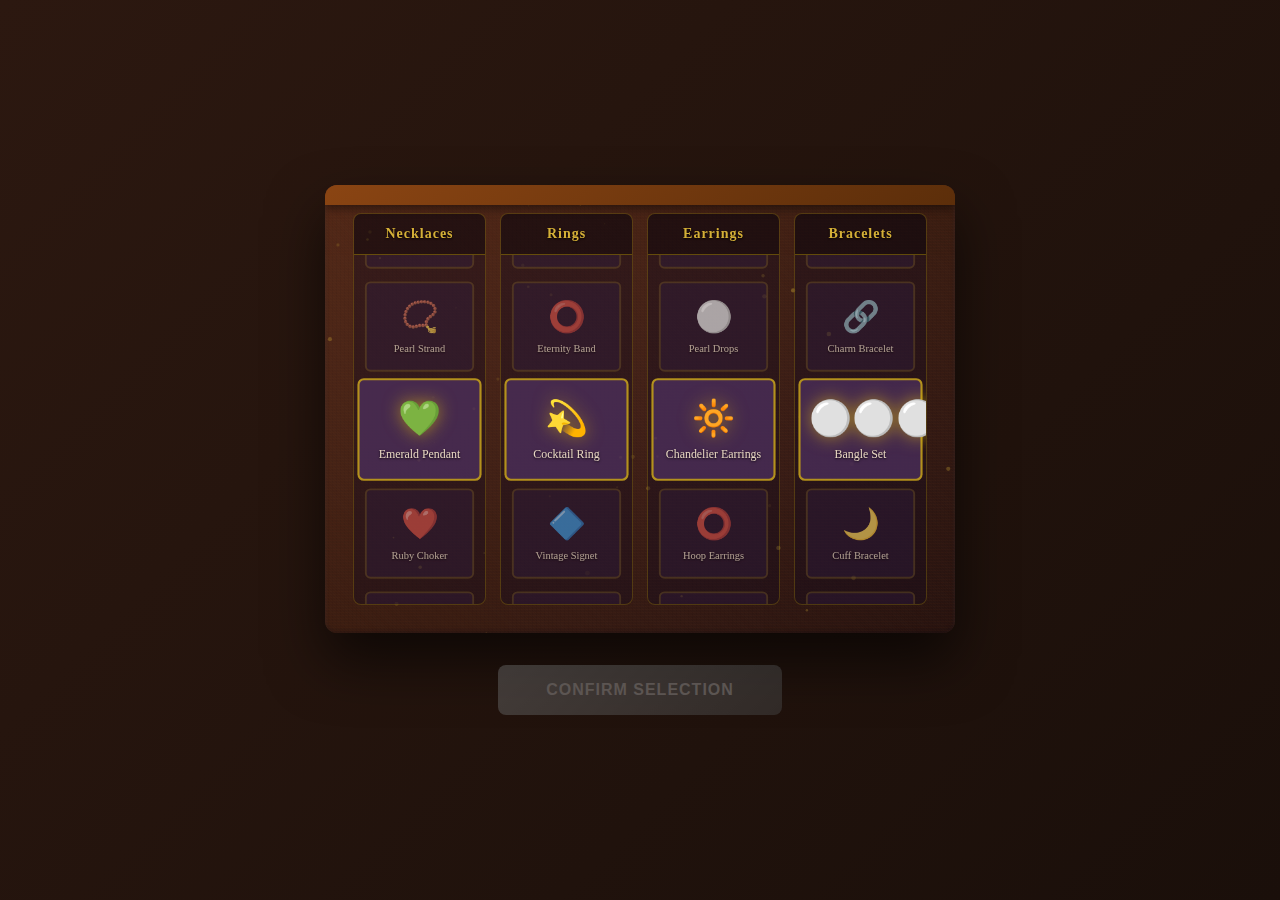
<file: index.html>
<!DOCTYPE html>
<html lang="en">
<head>
    <meta charset="UTF-8">
    <meta name="viewport" content="width=device-width, initial-scale=1.0">
    <title>L'Élite Atelier - Jewelry Selector</title>
    <link rel="stylesheet" href="styles.css">
</head>
<body>
    <div class="scene-container">
        <div class="jewelry-box">
            <div class="box-lid"></div>
            <div class="box-interior">
                <canvas id="particles" class="particle-canvas"></canvas>
                <div class="velvet-lining"></div>
                
                <!-- Column 1: Necklaces -->
                <div class="jewelry-column" data-column="0">
                    <div class="column-label">Necklaces</div>
                    <div class="items-container">
                        <div class="jewelry-item" data-item-id="n1" data-name="Diamond Rivière" data-price="$8,500">
                            <div class="item-image">💎</div>
                            <div class="item-name">Diamond Rivière</div>
                        </div>
                        <div class="jewelry-item" data-item-id="n2" data-name="Pearl Strand" data-price="$2,200">
                            <div class="item-image">📿</div>
                            <div class="item-name">Pearl Strand</div>
                        </div>
                        <div class="jewelry-item" data-item-id="n3" data-name="Emerald Pendant" data-price="$4,800">
                            <div class="item-image">💚</div>
                            <div class="item-name">Emerald Pendant</div>
                        </div>
                        <div class="jewelry-item" data-item-id="n4" data-name="Ruby Choker" data-price="$6,300">
                            <div class="item-image">❤️</div>
                            <div class="item-name">Ruby Choker</div>
                        </div>
                        <div class="jewelry-item" data-item-id="n5" data-name="Sapphire Chain" data-price="$5,100">
                            <div class="item-image">💙</div>
                            <div class="item-name">Sapphire Chain</div>
                        </div>
                    </div>
                </div>

                <!-- Column 2: Rings -->
                <div class="jewelry-column" data-column="1">
                    <div class="column-label">Rings</div>
                    <div class="items-container">
                        <div class="jewelry-item" data-item-id="r1" data-name="Solitaire Diamond" data-price="$12,000">
                            <div class="item-image">💍</div>
                            <div class="item-name">Solitaire Diamond</div>
                        </div>
                        <div class="jewelry-item" data-item-id="r2" data-name="Eternity Band" data-price="$3,800">
                            <div class="item-image">⭕</div>
                            <div class="item-name">Eternity Band</div>
                        </div>
                        <div class="jewelry-item" data-item-id="r3" data-name="Cocktail Ring" data-price="$5,600">
                            <div class="item-image">💫</div>
                            <div class="item-name">Cocktail Ring</div>
                        </div>
                        <div class="jewelry-item" data-item-id="r4" data-name="Vintage Signet" data-price="$2,900">
                            <div class="item-image">🔷</div>
                            <div class="item-name">Vintage Signet</div>
                        </div>
                        <div class="jewelry-item" data-item-id="r5" data-name="Trilogy Ring" data-price="$7,200">
                            <div class="item-image">✨</div>
                            <div class="item-name">Trilogy Ring</div>
                        </div>
                    </div>
                </div>

                <!-- Column 3: Earrings -->
                <div class="jewelry-column" data-column="2">
                    <div class="column-label">Earrings</div>
                    <div class="items-container">
                        <div class="jewelry-item" data-item-id="e1" data-name="Diamond Studs" data-price="$4,200">
                            <div class="item-image">💠</div>
                            <div class="item-name">Diamond Studs</div>
                        </div>
                        <div class="jewelry-item" data-item-id="e2" data-name="Pearl Drops" data-price="$1,800">
                            <div class="item-image">⚪</div>
                            <div class="item-name">Pearl Drops</div>
                        </div>
                        <div class="jewelry-item" data-item-id="e3" data-name="Chandelier Earrings" data-price="$6,500">
                            <div class="item-image">🔆</div>
                            <div class="item-name">Chandelier Earrings</div>
                        </div>
                        <div class="jewelry-item" data-item-id="e4" data-name="Hoop Earrings" data-price="$2,400">
                            <div class="item-image">⭕</div>
                            <div class="item-name">Hoop Earrings</div>
                        </div>
                        <div class="jewelry-item" data-item-id="e5" data-name="Cluster Studs" data-price="$3,900">
                            <div class="item-image">✴️</div>
                            <div class="item-name">Cluster Studs</div>
                        </div>
                    </div>
                </div>

                <!-- Column 4: Bracelets -->
                <div class="jewelry-column" data-column="3">
                    <div class="column-label">Bracelets</div>
                    <div class="items-container">
                        <div class="jewelry-item" data-item-id="b1" data-name="Tennis Bracelet" data-price="$9,800">
                            <div class="item-image">⛓️</div>
                            <div class="item-name">Tennis Bracelet</div>
                        </div>
                        <div class="jewelry-item" data-item-id="b2" data-name="Charm Bracelet" data-price="$3,200">
                            <div class="item-image">🔗</div>
                            <div class="item-name">Charm Bracelet</div>
                        </div>
                        <div class="jewelry-item" data-item-id="b3" data-name="Bangle Set" data-price="$4,600">
                            <div class="item-image">⚪⚪⚪</div>
                            <div class="item-name">Bangle Set</div>
                        </div>
                        <div class="jewelry-item" data-item-id="b4" data-name="Cuff Bracelet" data-price="$5,400">
                            <div class="item-image">🌙</div>
                            <div class="item-name">Cuff Bracelet</div>
                        </div>
                        <div class="jewelry-item" data-item-id="b5" data-name="Link Bracelet" data-price="$7,100">
                            <div class="item-image">🔗🔗</div>
                            <div class="item-name">Link Bracelet</div>
                        </div>
                    </div>
                </div>
            </div>
        </div>
        
        <div class="tooltip" id="tooltip"></div>
        
        <button id="confirmButton" class="confirm-button" disabled>
            Confirm Selection
        </button>
    </div>

    <script src="script.js"></script>
</body>
</html>
</file>
<file: styles.css>
:root {
    --box-width: 630px;
    --box-height: 448px;
    --box-aspect-ratio: 0.711; /* 448 / 630 */
}

* {
    margin: 0;
    padding: 0;
    box-sizing: border-box;
}

body {
    font-family: 'Georgia', serif;
    background: linear-gradient(135deg, #2c1810 0%, #1a0f0a 100%);
    min-height: 100vh;
    display: flex;
    justify-content: center;
    align-items: center;
    overflow: hidden;
}

.scene-container {
    position: relative;
    width: 100%;
    max-width: 800px;
    padding: 40px 20px;
}

/* Jewelry Box - Scaled to 630px × 448px (40% increase from 450px × 320px) */
.jewelry-box {
    width: var(--box-width);
    height: var(--box-height);
    margin: 0 auto;
    position: relative;
    background: linear-gradient(145deg, #6b3410 0%, #4a2408 50%, #2d1505 100%);
    border-radius: 12px;
    box-shadow: 
        0 28px 56px rgba(0, 0, 0, 0.6),
        inset 0 2px 4px rgba(255, 255, 255, 0.1),
        inset 0 -2px 4px rgba(0, 0, 0, 0.3);
    overflow: hidden;
    transform-style: preserve-3d;
    perspective: 1400px;
}

/* Mahogany wood texture effect */
.jewelry-box::before {
    content: '';
    position: absolute;
    top: 0;
    left: 0;
    right: 0;
    bottom: 0;
    background-image: 
        repeating-linear-gradient(
            90deg,
            transparent,
            transparent 3px,
            rgba(0, 0, 0, 0.1) 3px,
            rgba(0, 0, 0, 0.1) 4px
        ),
        repeating-linear-gradient(
            0deg,
            transparent,
            transparent 2px,
            rgba(139, 69, 19, 0.2) 2px,
            rgba(139, 69, 19, 0.2) 3px
        );
    opacity: 0.4;
    pointer-events: none;
}

/* Box lid */
.box-lid {
    position: absolute;
    top: -8px;
    left: 0;
    right: 0;
    height: 28px;
    background: linear-gradient(145deg, #8b4513 0%, #5c2e0a 100%);
    border-radius: 12px 12px 0 0;
    box-shadow: 0 4px 8px rgba(0, 0, 0, 0.4);
    z-index: 10;
}

/* Box interior */
.box-interior {
    position: relative;
    width: 100%;
    height: 100%;
    padding: 28px;
    display: flex;
    gap: 14px;
    z-index: 1;
}

/* Velvet lining */
.velvet-lining {
    position: absolute;
    top: 0;
    left: 0;
    right: 0;
    bottom: 0;
    background: radial-gradient(ellipse at center, #2d1a3d 0%, #1a0f28 100%);
    opacity: 0.3;
    pointer-events: none;
    z-index: 0;
}

.velvet-lining::after {
    content: '';
    position: absolute;
    top: 0;
    left: 0;
    right: 0;
    bottom: 0;
    background-image: 
        repeating-linear-gradient(
            45deg,
            transparent,
            transparent 1px,
            rgba(255, 255, 255, 0.02) 1px,
            rgba(255, 255, 255, 0.02) 2px
        );
}

/* Particle canvas */
.particle-canvas {
    position: absolute;
    top: 0;
    left: 0;
    width: 100%;
    height: 100%;
    pointer-events: none;
    z-index: 1;
}

/* Jewelry columns */
.jewelry-column {
    flex: 1;
    display: flex;
    flex-direction: column;
    background: rgba(20, 10, 30, 0.4);
    border-radius: 8px;
    border: 1px solid rgba(255, 215, 0, 0.2);
    position: relative;
    overflow: hidden;
    z-index: 2;
}

.column-label {
    padding: 12px 8px;
    text-align: center;
    color: #d4af37;
    font-size: 14px;
    font-weight: bold;
    letter-spacing: 1px;
    background: rgba(0, 0, 0, 0.3);
    border-bottom: 1px solid rgba(255, 215, 0, 0.3);
    text-shadow: 0 1px 2px rgba(0, 0, 0, 0.8);
    user-select: none;
}

.items-container {
    flex: 1;
    overflow-y: auto;
    overflow-x: hidden;
    padding: 8px;
    position: relative;
    scroll-behavior: smooth;
}

/* Custom scrollbar */
.items-container::-webkit-scrollbar {
    width: 6px;
}

.items-container::-webkit-scrollbar-track {
    background: rgba(0, 0, 0, 0.2);
    border-radius: 3px;
}

.items-container::-webkit-scrollbar-thumb {
    background: rgba(212, 175, 55, 0.4);
    border-radius: 3px;
}

.items-container::-webkit-scrollbar-thumb:hover {
    background: rgba(212, 175, 55, 0.6);
}

/* Jewelry items */
.jewelry-item {
    padding: 16px 8px;
    margin-bottom: 8px;
    background: rgba(50, 30, 70, 0.5);
    border: 2px solid rgba(255, 215, 0, 0.2);
    border-radius: 6px;
    cursor: pointer;
    transition: all 0.3s cubic-bezier(0.4, 0, 0.2, 1);
    position: relative;
    text-align: center;
    user-select: none;
}

.jewelry-item .item-image {
    font-size: 32px;
    margin-bottom: 8px;
    filter: grayscale(0.3);
    transition: filter 0.3s ease;
}

.jewelry-item .item-name {
    color: #e8d7c3;
    font-size: 11px;
    line-height: 1.2;
    text-shadow: 0 1px 2px rgba(0, 0, 0, 0.8);
}

/* Hover effect */
.jewelry-item:hover {
    transform: scale(1.05);
    border-color: rgba(255, 215, 0, 0.5);
    background: rgba(70, 40, 90, 0.6);
    z-index: 10;
}

.jewelry-item:hover .item-image {
    filter: grayscale(0);
}

/* Active item (in center view) */
.jewelry-item.active {
    border-color: rgba(255, 215, 0, 0.6);
    background: rgba(80, 50, 100, 0.7);
    transform: scale(1.08);
    filter: blur(0);
    z-index: 15;
    will-change: transform, filter;
}

.jewelry-item.active .item-image {
    filter: grayscale(0) drop-shadow(0 0 8px rgba(255, 215, 0, 0.5));
}

/* Inactive items (slightly blurred) */
.jewelry-item.inactive {
    filter: blur(0.5px);
    opacity: 0.7;
    transform: scale(0.95);
}

/* Selected item (with gold border and glow) */
.jewelry-item.selected {
    border: 3px solid #d4af37;
    box-shadow: 
        0 0 16px rgba(212, 175, 55, 0.6),
        inset 0 0 8px rgba(212, 175, 55, 0.3);
    background: rgba(100, 60, 120, 0.8);
    animation: selectedGlow 2s ease-in-out infinite;
}

@keyframes selectedGlow {
    0%, 100% {
        box-shadow: 
            0 0 16px rgba(212, 175, 55, 0.6),
            inset 0 0 8px rgba(212, 175, 55, 0.3);
    }
    50% {
        box-shadow: 
            0 0 24px rgba(212, 175, 55, 0.8),
            inset 0 0 12px rgba(212, 175, 55, 0.5);
    }
}

/* Pulse animation on click */
.jewelry-item.pulse {
    animation: pulse 0.6s cubic-bezier(0.4, 0, 0.2, 1);
}

@keyframes pulse {
    0% {
        transform: scale(1);
    }
    50% {
        transform: scale(1.15);
    }
    100% {
        transform: scale(1.08);
    }
}

/* Ping animation on selection change */
.jewelry-item.ping {
    animation: ping 1s cubic-bezier(0, 0, 0.2, 1);
    border: 3px solid #d4af37;
    border-radius: 6px;
    background: transparent;
}

@keyframes ping {
    75%, 100% {
        transform: scale(1.2);
        opacity: 0;
    }
}

/* Tooltip */
.tooltip {
    position: fixed;
    background: rgba(0, 0, 0, 0.9);
    color: #d4af37;
    padding: 12px 16px;
    border-radius: 6px;
    border: 1px solid rgba(212, 175, 55, 0.5);
    font-size: 13px;
    pointer-events: none;
    opacity: 0;
    transition: opacity 0.3s ease;
    z-index: 1000;
    max-width: 250px;
    box-shadow: 0 4px 12px rgba(0, 0, 0, 0.6);
}

.tooltip.visible {
    opacity: 1;
}

/* Confirm button */
.confirm-button {
    display: block;
    margin: 32px auto 0;
    padding: 16px 48px;
    background: linear-gradient(135deg, #d4af37 0%, #aa8a2e 100%);
    color: #1a0f0a;
    border: none;
    border-radius: 8px;
    font-size: 16px;
    font-weight: bold;
    letter-spacing: 1px;
    cursor: pointer;
    transition: all 0.3s ease;
    box-shadow: 0 4px 12px rgba(212, 175, 55, 0.4);
    text-transform: uppercase;
}

.confirm-button:hover:not(:disabled) {
    background: linear-gradient(135deg, #e5c048 0%, #bb9b3f 100%);
    transform: translateY(-2px);
    box-shadow: 0 6px 16px rgba(212, 175, 55, 0.6);
}

.confirm-button:active:not(:disabled) {
    transform: translateY(0);
}

.confirm-button:disabled {
    background: linear-gradient(135deg, #666 0%, #444 100%);
    color: #999;
    cursor: not-allowed;
    box-shadow: none;
    opacity: 0.5;
}

/* Responsive adjustments */
@media (max-width: 768px) {
    .jewelry-box {
        width: 90vw;
        height: calc(90vw * var(--box-aspect-ratio)); /* Maintain aspect ratio */
        max-width: var(--box-width);
        max-height: var(--box-height);
    }
    
    .box-interior {
        padding: 20px;
        gap: 10px;
    }
    
    .column-label {
        font-size: 11px;
        padding: 8px 4px;
    }
    
    .jewelry-item {
        padding: 12px 4px;
    }
    
    .jewelry-item .item-image {
        font-size: 24px;
    }
    
    .jewelry-item .item-name {
        font-size: 9px;
    }
    
    .confirm-button {
        padding: 12px 32px;
        font-size: 14px;
    }
}

/* Performance optimization */
.items-container.scrolling .jewelry-item {
    will-change: transform, filter, opacity;
}
</file>
